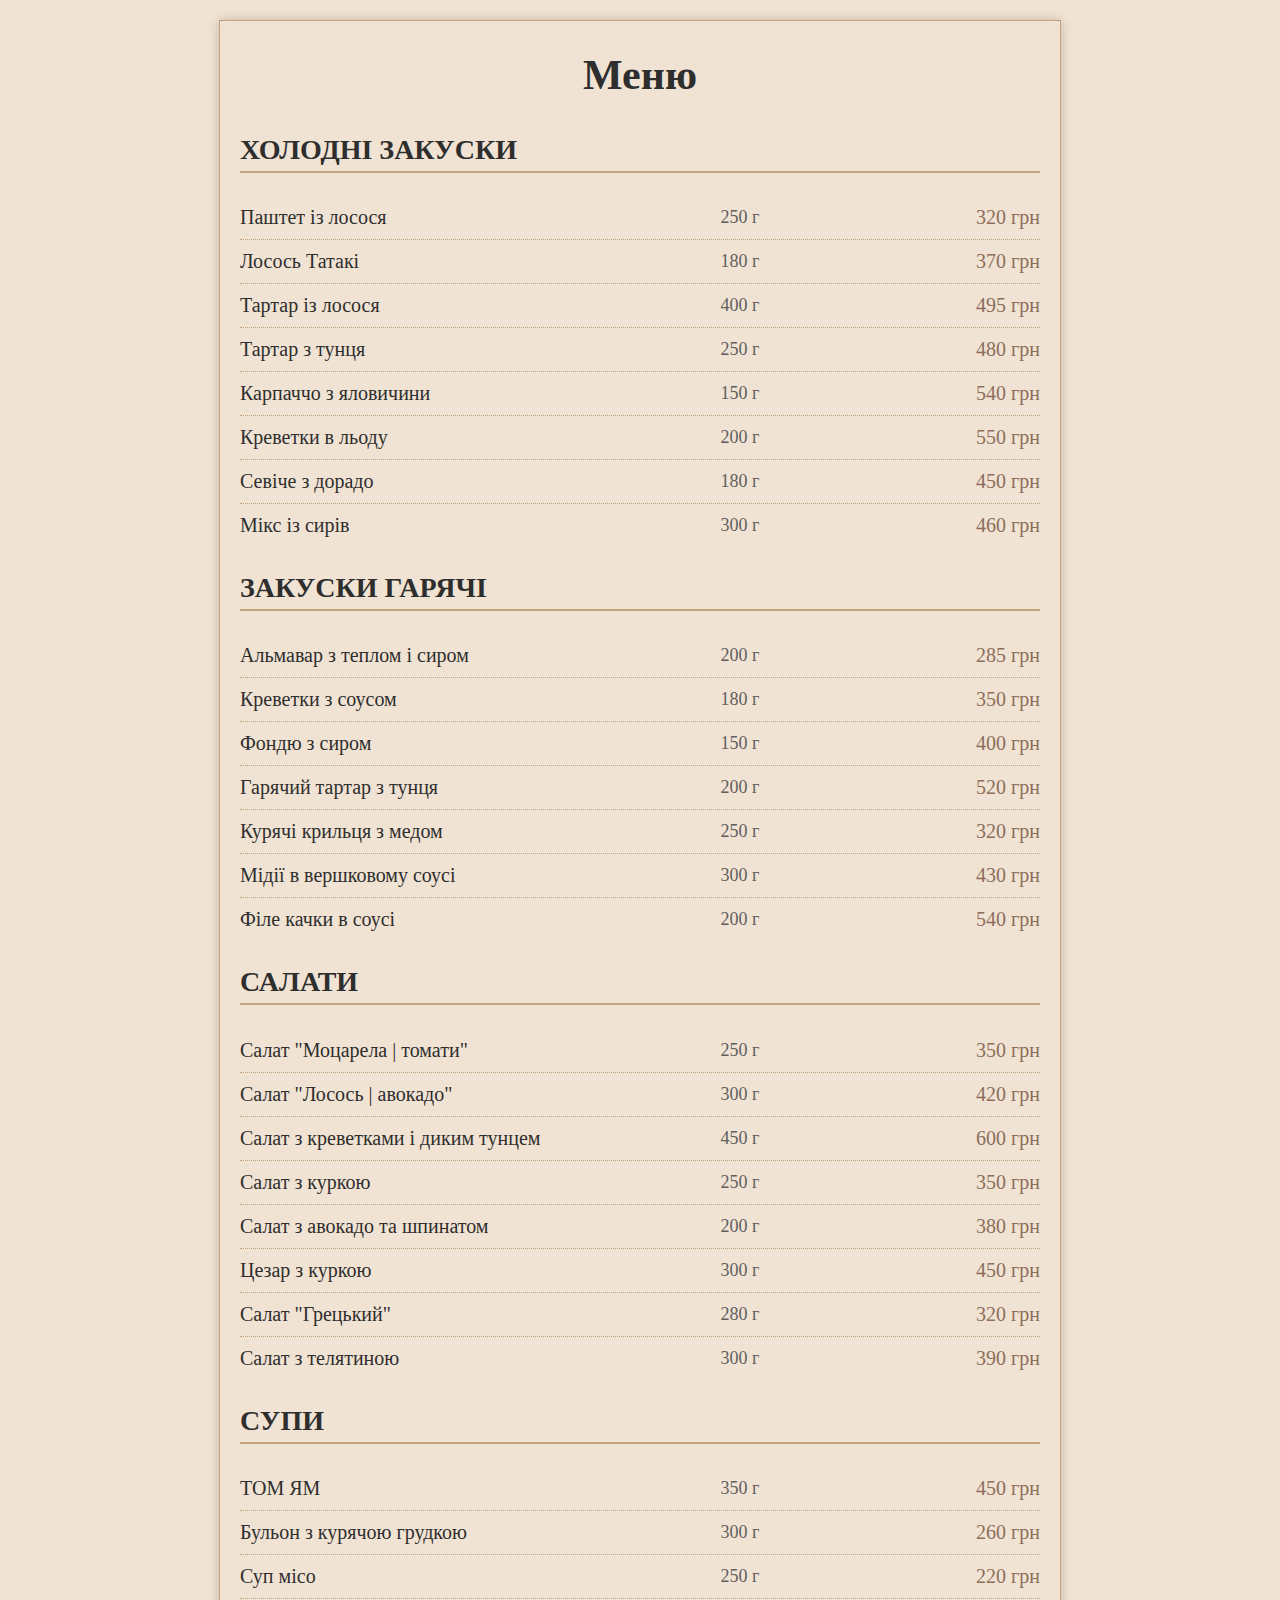
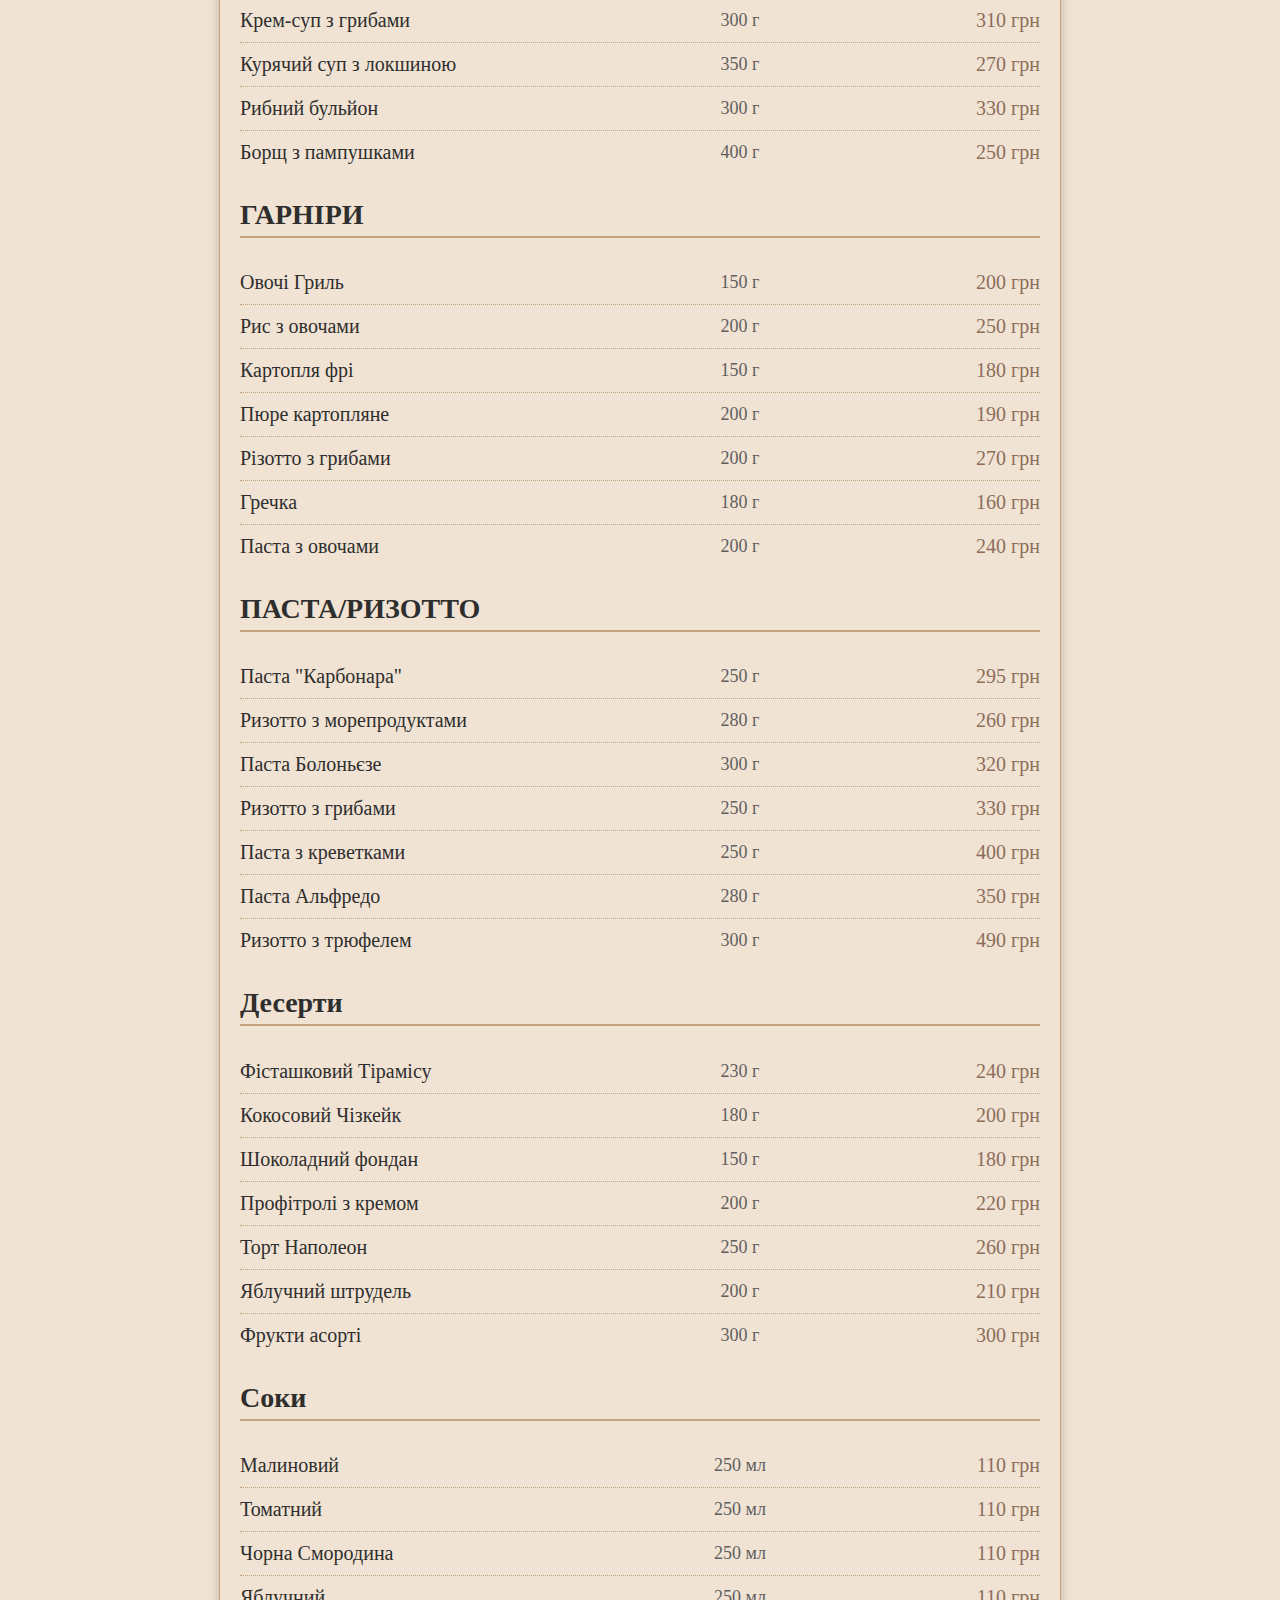
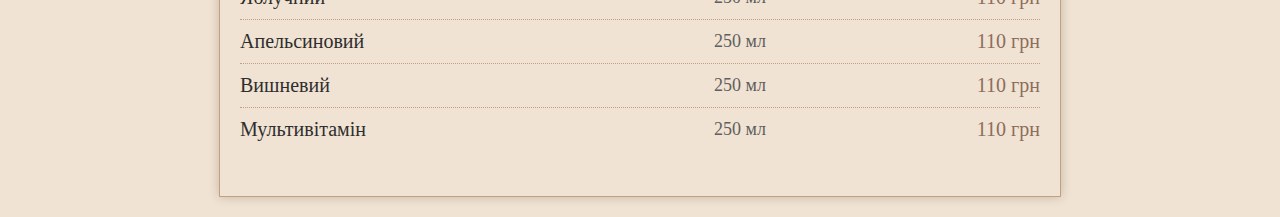
<file: menurestorana.html>
<!DOCTYPE html>
<html lang="ru">

<head>
        <meta charset="UTF-8">
        <meta name="viewport" content="width=device-width, initial-scale=1.0">
        <title>Меню</title>
        <link rel="stylesheet" href="menu.css">
</head>

<body>

        <div class="menu">
                <h1>Меню</h1>

                <div class="section">
                        <h2>ХОЛОДНІ ЗАКУСКИ</h2>
                        <div class="item"><span class="name">Паштет із лосося</span><span class="details">250
                                        г</span><span class="price">320 грн</span></div>
                        <div class="item"><span class="name">Лосось Татакі</span><span class="details">180 г</span><span
                                        class="price">370 грн</span></div>
                        <div class="item"><span class="name">Тартар із лосося</span><span class="details">400
                                        г</span><span class="price">495 грн</span></div>
                        <div class="item"><span class="name">Тартар з тунця</span><span class="details">250
                                        г</span><span class="price">480 грн</span></div>
                        <div class="item"><span class="name">Карпаччо з яловичини</span><span class="details">150
                                        г</span><span class="price">540 грн</span></div>
                        <div class="item"><span class="name">Креветки в льоду</span><span class="details">200
                                        г</span><span class="price">550 грн</span></div>
                        <div class="item"><span class="name">Севіче з дорадо</span><span class="details">180
                                        г</span><span class="price">450 грн</span></div>
                        <div class="item"><span class="name">Мікс із сирів</span><span class="details">300 г</span><span
                                        class="price">460 грн</span></div>
                </div>

                <div class="section">
                        <h2>ЗАКУСКИ ГАРЯЧІ</h2>
                        <div class="item"><span class="name">Альмавар з теплом і сиром</span><span class="details">200
                                        г</span><span class="price">285 грн</span></div>
                        <div class="item"><span class="name">Креветки з соусом</span><span class="details">180
                                        г</span><span class="price">350 грн</span></div>
                        <div class="item"><span class="name">Фондю з сиром</span><span class="details">150 г</span><span
                                        class="price">400 грн</span></div>
                        <div class="item"><span class="name">Гарячий тартар з тунця</span><span class="details">200
                                        г</span><span class="price">520 грн</span></div>
                        <div class="item"><span class="name">Курячі крильця з медом</span><span class="details">250
                                        г</span><span class="price">320 грн</span></div>
                        <div class="item"><span class="name">Мідії в вершковому соусі</span><span class="details">300
                                        г</span><span class="price">430 грн</span></div>
                        <div class="item"><span class="name">Філе качки в соусі</span><span class="details">200
                                        г</span><span class="price">540 грн</span></div>
                </div>

                <div class="section">
                        <h2>САЛАТИ</h2>
                        <div class="item"><span class="name">Салат "Моцарела | томати"</span><span class="details">250
                                        г</span><span class="price">350 грн</span></div>
                        <div class="item"><span class="name">Салат "Лосось | авокадо"</span><span class="details">300
                                        г</span><span class="price">420 грн</span></div>
                        <div class="item"><span class="name">Салат з креветками i диким тунцем</span><span
                                        class="details">450 г</span><span class="price">600 грн</span></div>
                        <div class="item"><span class="name">Салат з куркою</span><span class="details">250
                                        г</span><span class="price">350 грн</span></div>
                        <div class="item"><span class="name">Салат з авокадо та шпинатом</span><span class="details">200
                                        г</span><span class="price">380 грн</span></div>
                        <div class="item"><span class="name">Цезар з куркою</span><span class="details">300
                                        г</span><span class="price">450 грн</span></div>
                        <div class="item"><span class="name">Салат "Грецький"</span><span class="details">280
                                        г</span><span class="price">320 грн</span></div>
                        <div class="item"><span class="name">Салат з телятиною</span><span class="details">300
                                        г</span><span class="price">390 грн</span></div>
                </div>

                <div class="section">
                        <h2>СУПИ</h2>
                        <div class="item"><span class="name">ТОМ ЯМ</span><span class="details">350 г</span><span
                                        class="price">450 грн</span></div>
                        <div class="item"><span class="name">Бульон з курячою грудкою</span><span class="details">300
                                        г</span><span class="price">260 грн</span></div>
                        <div class="item"><span class="name">Суп місо</span><span class="details">250 г</span><span
                                        class="price">220 грн</span></div>
                        <div class="item"><span class="name">Крем-суп з грибами</span><span class="details">300
                                        г</span><span class="price">310 грн</span></div>
                        <div class="item"><span class="name">Курячий суп з локшиною</span><span class="details">350
                                        г</span><span class="price">270 грн</span></div>
                        <div class="item"><span class="name">Рибний бульйон</span><span class="details">300
                                        г</span><span class="price">330 грн</span></div>
                        <div class="item"><span class="name">Борщ з пампушками</span><span class="details">400
                                        г</span><span class="price">250 грн</span></div>
                </div>

                <div class="section">
                        <h2>ГАРНІРИ</h2>
                        <div class="item"><span class="name">Овочі Гриль</span><span class="details">150 г</span><span
                                        class="price">200 грн</span></div>
                        <div class="item"><span class="name">Рис з овочами</span><span class="details">200 г</span><span
                                        class="price">250 грн</span></div>
                        <div class="item"><span class="name">Картопля фрі</span><span class="details">150 г</span><span
                                        class="price">180 грн</span></div>
                        <div class="item"><span class="name">Пюре картопляне</span><span class="details">200
                                        г</span><span class="price">190 грн</span></div>
                        <div class="item"><span class="name">Різотто з грибами</span><span class="details">200
                                        г</span><span class="price">270 грн</span></div>
                        <div class="item"><span class="name">Гречка</span><span class="details">180 г</span><span
                                        class="price">160 грн</span></div>
                        <div class="item"><span class="name">Паста з овочами</span><span class="details">200
                                        г</span><span class="price">240 грн</span></div>
                </div>

                <div class="section">
                        <h2>ПАСТА/РИЗОТТО</h2>
                        <div class="item"><span class="name">Паста "Карбонара"</span><span class="details">250
                                        г</span><span class="price">295 грн</span></div>
                        <div class="item"><span class="name">Ризотто з морепродуктами</span><span class="details">280
                                        г</span><span class="price">260 грн</span></div>
                        <div class="item"><span class="name">Паста Болоньєзе</span><span class="details">300
                                        г</span><span class="price">320 грн</span></div>
                        <div class="item"><span class="name">Ризотто з грибами</span><span class="details">250
                                        г</span><span class="price">330 грн</span></div>
                        <div class="item"><span class="name">Паста з креветками</span><span class="details">250
                                        г</span><span class="price">400 грн</span></div>
                        <div class="item"><span class="name">Паста Альфредо</span><span class="details">280
                                        г</span><span class="price">350 грн</span></div>
                        <div class="item"><span class="name">Ризотто з трюфелем</span><span class="details">300
                                        г</span><span class="price">490 грн</span></div>
                </div>

                <div class="section">
                        <h2>Десерти</h2>
                        <div class="item"><span class="name">Фісташковий Тірамісу</span><span class="details">230
                                        г</span><span class="price">240 грн</span></div>
                        <div class="item"><span class="name">Кокосовий Чізкейк</span><span class="details">180
                                        г</span><span class="price">200 грн</span></div>
                        <div class="item"><span class="name">Шоколадний фондан</span><span class="details">150
                                        г</span><span class="price">180 грн</span></div>
                        <div class="item"><span class="name">Профітролі з кремом</span><span class="details">200
                                        г</span><span class="price">220 грн</span></div>
                        <div class="item"><span class="name">Торт Наполеон</span><span class="details">250 г</span><span
                                        class="price">260 грн</span></div>
                        <div class="item"><span class="name">Яблучний штрудель</span><span class="details">200
                                        г</span><span class="price">210 грн</span></div>
                        <div class="item"><span class="name">Фрукти асорті</span><span class="details">300 г</span><span
                                        class="price">300 грн</span></div>
                </div>

                <div class="section">
                        <h2>Соки</h2>
                        <div class="item"><span class="name">Малиновий</span><span class="details">250 мл</span><span
                                        class="price">110 грн</span></div>
                        <div class="item"><span class="name">Томатний</span><span class="details">250 мл</span><span
                                        class="price">110 грн</span></div>
                        <div class="item"><span class="name">Чорна Смородина</span><span class="details">250
                                        мл</span><span class="price">110 грн</span></div>
                        <div class="item"><span class="name">Яблучний</span><span class="details">250 мл</span><span
                                        class="price">110 грн</span></div>
                        <div class="item"><span class="name">Апельсиновий</span><span class="details">250 мл</span><span
                                        class="price">110 грн</span></div>
                        <div class="item"><span class="name">Вишневий</span><span class="details">250 мл</span><span
                                        class="price">110 грн</span></div>
                        <div class="item"><span class="name">Мультивітамін</span><span class="details">250
                                        мл</span><span class="price">110 грн</span></div>
                </div>

        </div>

</body>

</html>
</file>
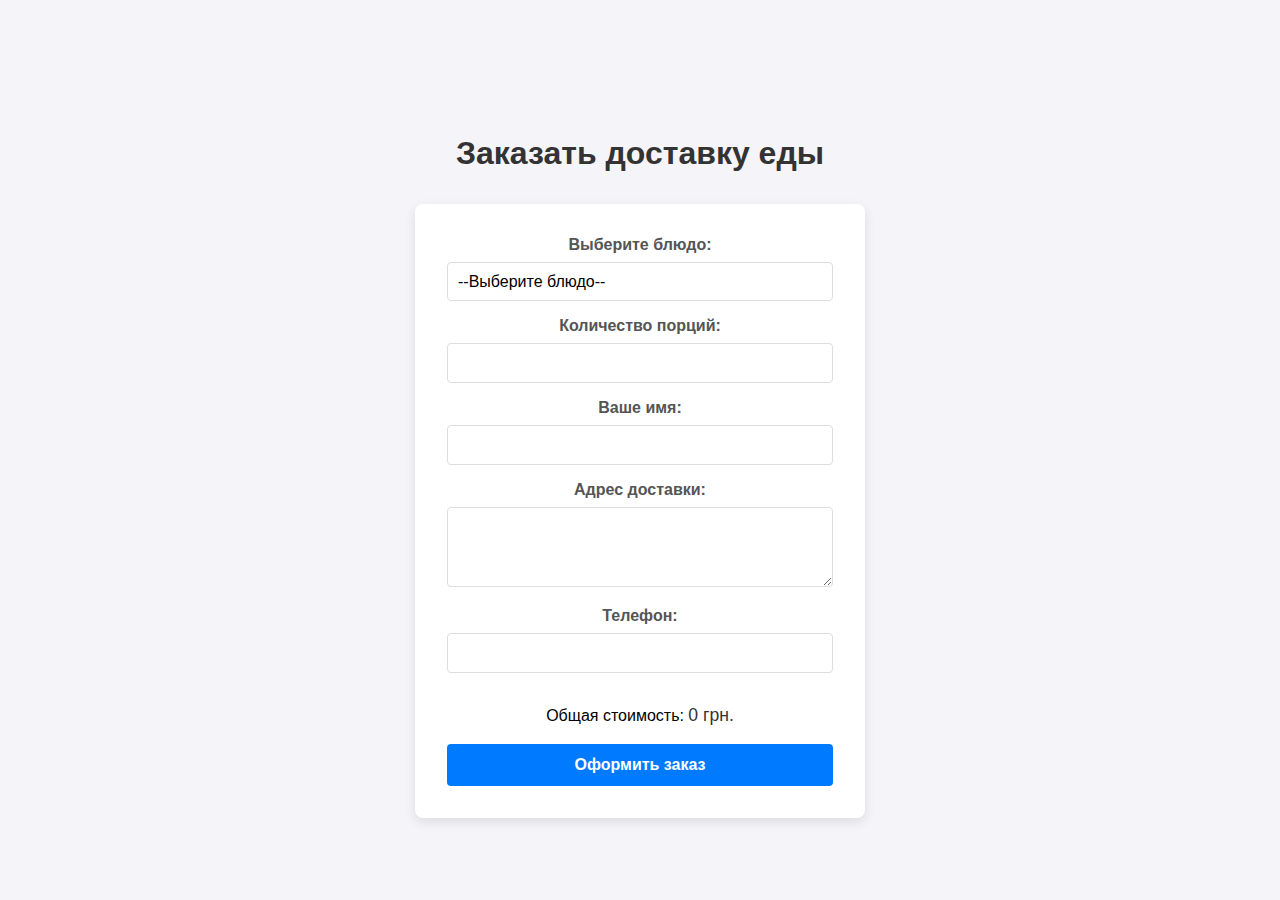
<file: oplata online zamovlenya.html>
<!DOCTYPE html>
<html lang="ua">

<head>
    <meta charset="UTF-8">
    <title>Заказ еды онлайн</title>
    <link rel="stylesheet" href="oplata zakaza online.css">
    <p id="message" style="color: red; font-weight: bold;"></p>

</head>

<body>
    <h1>Заказать доставку еды</h1>
    <form id="orderForm">
        <form id="orderForm" action="submit_order.php" method="post">
        <label>Выберите блюдо:</label>
        <select name="dish" id="dish" required onchange="calculateTotal()">
            <option value="">--Выберите блюдо--</option>
        
            <!-- Холодные закуски -->
            <option value="Паштет із лосося">Паштет із лосося</option>
            <option value="Лосось Татакі">Лосось Татакі</option>
            <option value="Тартар із лосося">Тартар із лосося</option>
            <option value="Тартар з тунця">Тартар з тунця</option>
            <option value="Карпаччо з яловичини">Карпаччо з яловичини</option>
            <option value="Карпаччо из лосося">Карпаччо из лосося</option>
            <option value="Креветки в льоду">Креветки в льоду</option>
            <option value="Севіче з дорадо">Севіче з дорадо</option>
            <option value="Мікс із сирів">Мікс із сирів</option>
            <option value="Альмавар з теплом і сиром">Альмавар з теплом і сиром</option>
        
            <!-- Закуски горячие -->
            <option value="Креветки з соусом">Креветки з соусом</option>
            <option value="Фондю з сиром">Фондю з сиром</option>
            <option value="Гарячий тартар з тунця">Гарячий тартар з тунця</option>
            <option value="Курячі крильця з медом">Курячі крильця з медом</option>
            <option value="Мідії в вершковому соусі">Мідії в вершковому соусі</option>
        
            <!-- Салаты -->
            <option value="Салат 'Моцарела | томати'">Салат 'Моцарела | томати'</option>
            <option value="Салат 'Лосось | авокадо'">Салат 'Лосось | авокадо'</option>
            <option value="Салат з креветками i диким тунцем">Салат з креветками i диким тунцем</option>
            <option value="Салат з куркою">Салат з куркою</option>
            <option value="Салат з авокадо та шпинатом">Салат з авокадо та шпинатом</option>
            <option value="Цезар з куркою">Цезар з куркою</option>
            <option value="Салат 'Грецький'">Салат 'Грецький'</option>
            <option value="Салат з телятиною">Салат з телятиною</option>
        
            <!-- Супы -->
            <option value="ТОМ ЯМ">ТОМ ЯМ</option>
            <option value="Бульон з курячою грудкою">Бульон з курячою грудкою</option>
            <option value="Суп місо">Суп місо</option>
            <option value="Крем-суп з грибами">Крем-суп з грибами</option>
            <option value="Курячий суп з локшиною">Курячий суп з локшиною</option>
            <option value="Рибний бульйон">Рибний бульйон</option>
            <option value="Борщ з пампушками">Борщ з пампушками</option>
        
            <!-- Гарниры -->
            <option value="Овочі Гриль">Овочі Гриль</option>
            <option value="Рис з овочами">Рис з овочами</option>
            <option value="Картопля фрі">Картопля фрі</option>
            <option value="Пюре картопляне">Пюре картопляне</option>
            <option value="Гречка">Гречка</option>
        
            <!-- Паста/Ризотто -->
            <option value="Паста з овочами">Паста з овочами</option>
            <option value="Паста 'Карбонара'">Паста 'Карбонара'</option>
            <option value="Ризотто з морепродуктами">Ризотто з морепродуктами</option>
            <option value="Паста Болоньєзе">Паста Болоньєзе</option>
            <option value="Ризотто з грибами">Ризотто з грибами</option>
            <option value="Паста з креветками">Паста з креветками</option>
            <option value="Паста Альфредо">Паста Альфредо</option>
            <option value="Ризотто з трюфелем">Ризотто з трюфелем</option>
        
            <!-- Десерты -->
            <option value="Фісташковий Тірамісу">Фісташковий Тірамісу</option>
            <option value="Кокосовий Чізкейк">Кокосовий Чізкейк</option>
            <option value="Шоколадний фондан">Шоколадний фондан</option>
            <option value="Профітролі з кремом">Профітролі з кремом</option>
            <option value="Торт Наполеон">Торт Наполеон</option>
            <option value="Яблучний штрудель">Яблучний штрудель</option>
            <option value="Фрукти асорті">Фрукти асорті</option>
        
            <!-- Соки -->
            <option value="Малиновий">Малиновий</option>
            <option value="Томатний">Томатний</option>
            <option value="Чорна Смородина">Чорна Смородина</option>
            <option value="Яблучний">Яблучний</option>
            <option value="Апельсиновий">Апельсиновий</option>
            <option value="Вишневий">Вишневий</option>
            <option value="Мультивітамін">Мультивітамін</option>
        </select>

        <label>Количество порций:</label>
        <input type="number" name="quantity" id="quantity" min="1" required oninput="calculateTotal()">

        <label>Ваше имя:</label>
        <input type="text" name="customerName" required>

        <label>Адрес доставки:</label>
        <textarea name="address" required></textarea>

        <label>Телефон:</label>
        <input type="tel" name="phone" required>

        <p>Общая стоимость: <span id="totalPrice">0 грн.</span></p>
        <p id="finalReceipt"></p>

        <button type="submit">Оформить заказ</button>
        <form id="orderForm" action="submit_order.php" method="post">

    </form>

    <script src="oplata zamovlenya.js"></script>
</body>

</html>
</file>
<file: menu.css>
body {
    font-family: 'Georgia', serif;
    background-color: #f1e3d3;
    color: #2e2e2e;
    margin: 0;
    padding: 20px;
    display: flex;
    flex-direction: column;
    align-items: center;
}

.menu {
    width: 80%;
    max-width: 800px;
    background-color: #f1e3d3;
    padding: 20px;
    box-shadow: 0 0 10px rgba(0, 0, 0, 0.2);
    border: 1px solid #c2a27e;
}

.menu h1 {
    text-align: center;
    font-size: 42px;
    font-weight: bold;
    margin: 0;
    padding: 10px 0;
    color: #2e2e2e;
}

.section {
    margin: 25px 0;
}

.section h2 {
    font-size: 28px;
    border-bottom: 2px solid #c2a27e;
    padding-bottom: 5px;
    text-align: left;
    color: #2e2e2e;
}

.item {
    display: flex;
    justify-content: space-between;
    align-items: center;
    padding: 10px 0;
    border-bottom: 1px dotted #c2a27e;
}

.item:last-child {
    border-bottom: none;
}

.item .name {
    font-size: 20px;
    color: #2e2e2e;
    flex: 2;
}

.item .details {
    font-size: 18px;
    color: #5f5f5f;
    flex: 1;
    text-align: center;
}

.item .price {
    font-size: 20px;
    color: #8c6e5b;
    flex: 1;
    text-align: right;
}
</file>
<file: oplata zakaza online.css>
/* Основные стили для body */
body {
    font-family: Arial, sans-serif;
    background-color: #f4f4f9;
    margin: 0;
    display: flex;
    flex-direction: column;
    justify-content: center;
    align-items: center;
    height: 100vh;
    text-align: center;
}

/* Контейнер для формы */
form#orderForm {
    background-color: #fff;
    padding: 2rem;
    border-radius: 8px;
    box-shadow: 0px 4px 12px rgba(0, 0, 0, 0.1);
    max-width: 450px;
    width: 100%;
    box-sizing: border-box;
    margin-top: 1rem;
}

/* Заголовок */
h1 {
    font-size: 2rem;
    color: #333;
    margin-bottom: 1rem;
}

/* Стили для меток */
form#orderForm label {
    display: block;
    margin-bottom: 8px;
    font-weight: bold;
    color: #555;
}

/* Стили для полей ввода */
form#orderForm input[type="text"],
form#orderForm input[type="tel"],
form#orderForm input[type="number"],
form#orderForm textarea,
form#orderForm select {
    width: 100%;
    padding: 10px;
    margin-bottom: 1rem;
    border: 1px solid #ddd;
    border-radius: 4px;
    font-size: 1rem;
    box-sizing: border-box;
    transition: border-color 0.3s ease;
}

/* Стили для select */
form#orderForm select {
    appearance: none;
    background-color: #fff;
}

/* Стили для textarea */
form#orderForm textarea {
    resize: vertical;
    min-height: 80px;
}

/* Стили для полей при фокусе */
form#orderForm input[type="text"]:focus,
form#orderForm input[type="tel"]:focus,
form#orderForm input[type="number"]:focus,
form#orderForm textarea:focus,
form#orderForm select:focus {
    border-color: #007bff;
    outline: none;
}

/* Кнопка отправки */
form#orderForm button[type="submit"] {
    width: 100%;
    padding: 12px;
    background-color: #007bff;
    color: #fff;
    font-size: 1rem;
    font-weight: bold;
    border: none;
    border-radius: 4px;
    cursor: pointer;
    transition: background-color 0.3s ease;
}

form#orderForm button[type="submit"]:hover {
    background-color: #0056b3;
}

/* Общая стоимость и чек */
#totalPrice,
#finalReceipt {
    font-size: 1.1rem;
    color: #333;
    text-align: center;
    margin-top: 0.5rem;
}

#finalReceipt {
    margin-top: 1rem;
    font-weight: bold;
}
</file>
